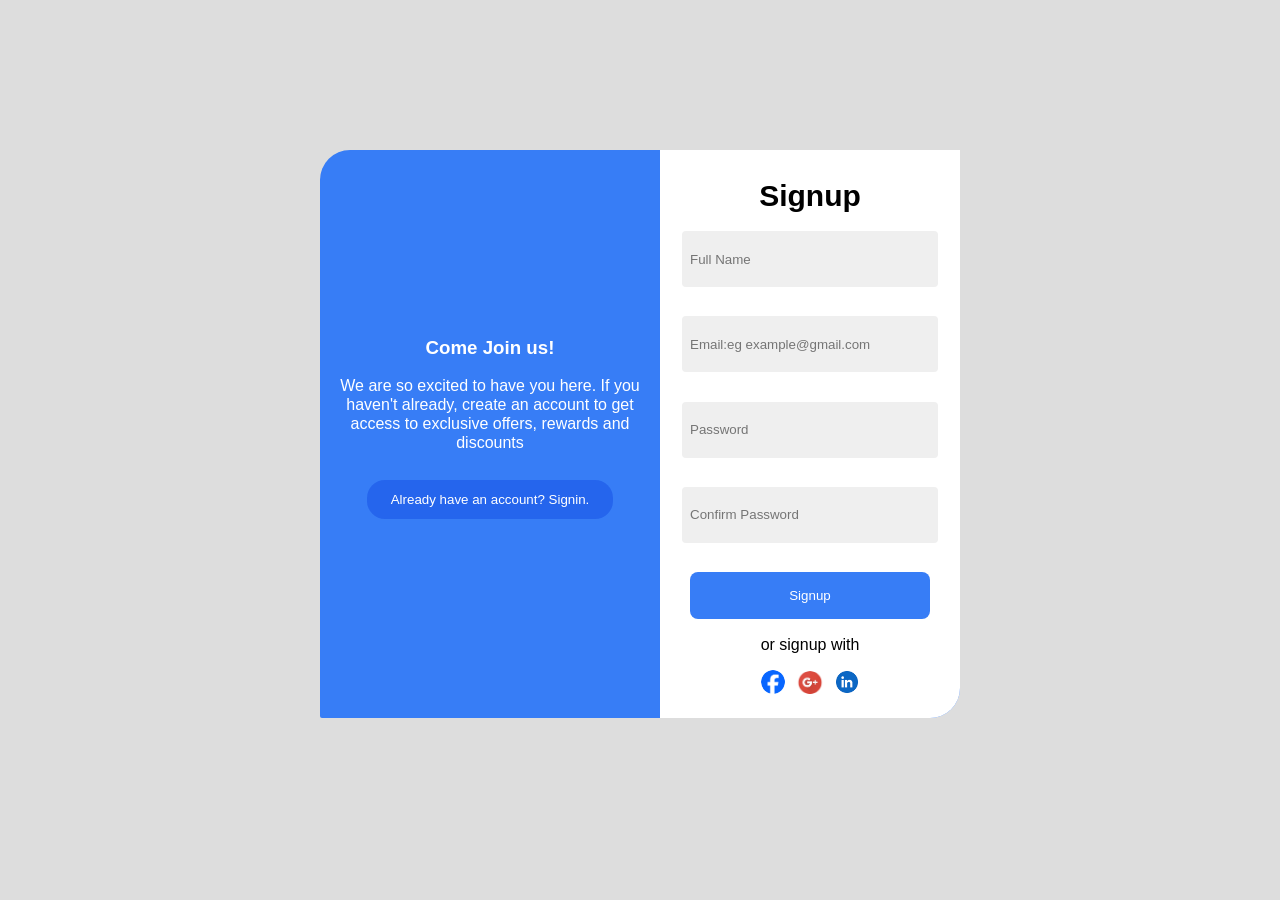
<file: index.html>
<!doctype html>
<html lang="en">
  <head>
    <meta charset="UTF-8" />
    <meta name="viewport" content="width=device-width, initial-scale=1.0" />
    <title>SignUp</title>
    <link rel="stylesheet" href="css/index.css" />
  </head>
  <body>
    <div id="main">
      <div id="join">
        <h3>Come Join us!</h3>
        <p>
          We are so excited to have you here. If you haven't already, create an
          account to get access to exclusive offers, rewards and discounts
        </p>
        <button>Already have an account? Signin.</button>
      </div>
      <div id="sign">
        <form action="">
          <legend>Signup</legend>
          <input type="text" id="fullname" placeholder="Full Name" required />
          <br />
          <input
            type="email"
            id="email"
            placeholder="Email:eg example@gmail.com"
            required
          />
          <br />
          <input
            type="password"
            id="password"
            placeholder="Password"
            required
          />
          <br />
          <input
            type="password"
            id="password"
            placeholder="Confirm Password"
            required
          />
          <br />
          <button type="submit">Signup</button>
          <p>or signup with</p>
          <div id="signicons">
            <div id="icons">
              <img src="assets/facebook.png" alt="facebook" srcset="" />
            </div>
            <div id="icons">
              <img src="assets/google.png" alt="google" srcset="" />
            </div>
            <div id="icons">
              <img src="assets/linkedin.png" alt="google" srcset="" />
            </div>
          </div>
        </form>
      </div>
    </div>
  </body>
</html>
</file>
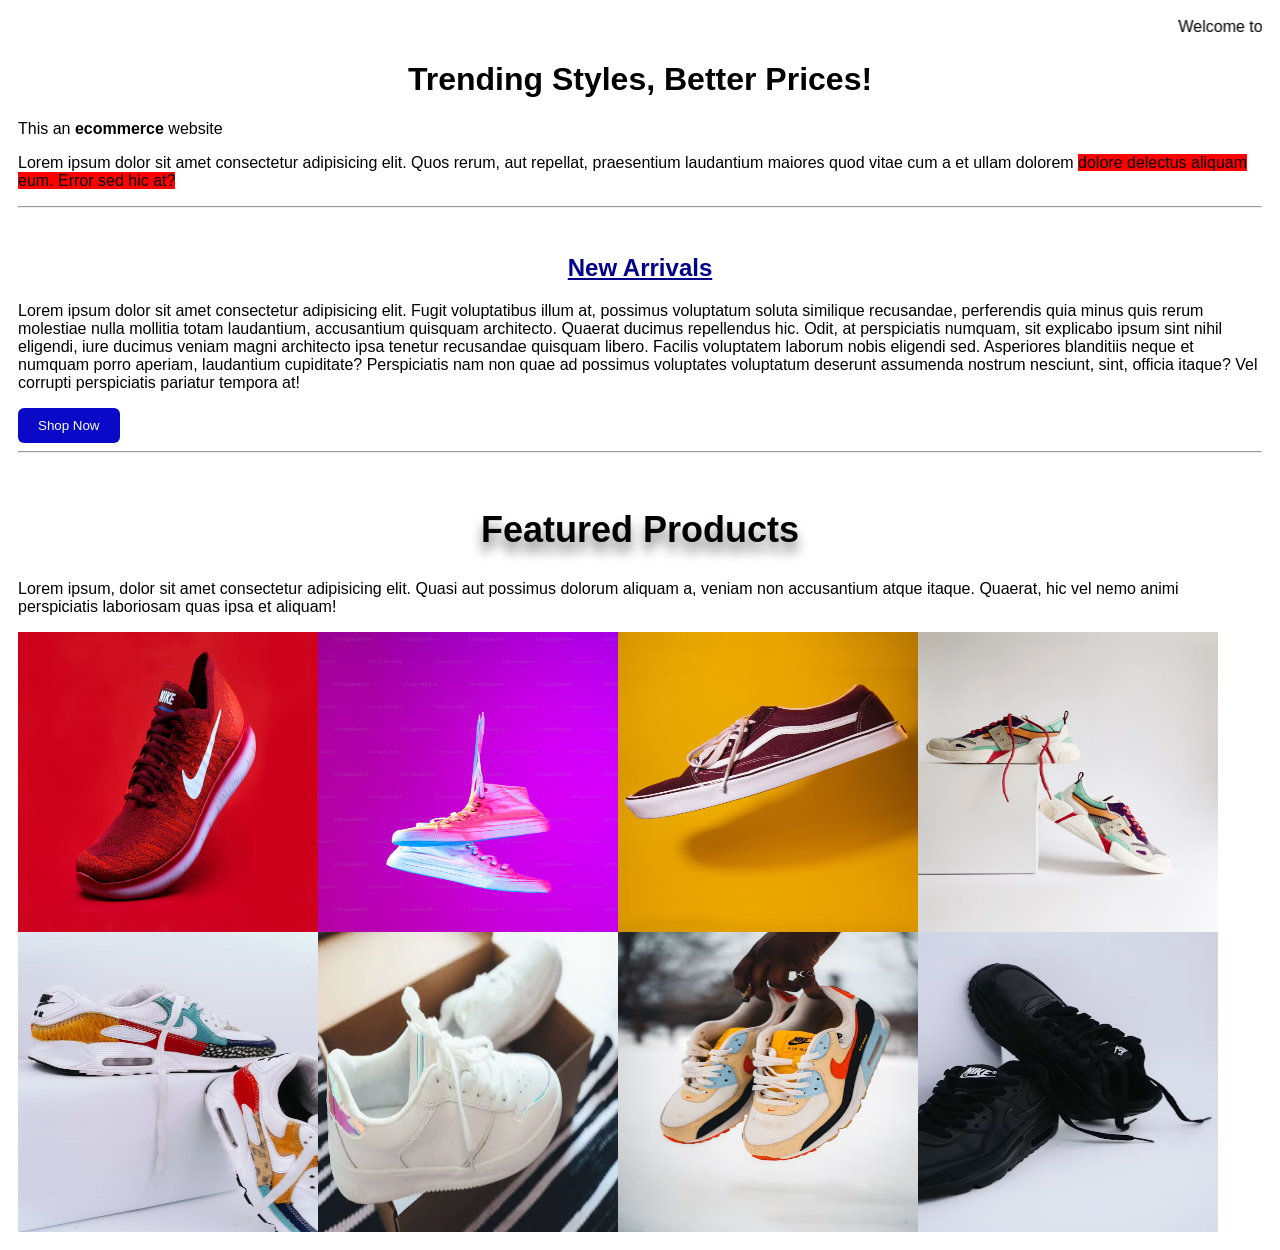
<file: Day1/index.html>
<!doctype html>
<html lang="en">
  <head>
    <meta charset="UTF-8" />
    <meta name="viewport" content="width=device-width, initial-scale=1.0" />
    <title>Homepage-MaliMart</title>
    <link rel="stylesheet" href="css/style.css" />
    <style>
      body {
        font-family: "Segoe UI", Tahoma, Geneva, Verdana, sans-serif;
        padding: 10px;
        /* margin: 0 auto; */
      }
      h1,
      h2,
      h3,
      h4,
      h5,
      h6 {
        text-align: center;
      }
    </style>
  </head>
  <body>
    <marquee behavior="" direction="">
      Welcome to Urban Styles. We <i>don't Just Sell</i>, We Style
    </marquee>
    <h1>Trending Styles, Better Prices!</h1>
    <p>This an <b>ecommerce</b> website</p>
    <p>
      Lorem ipsum dolor sit amet consectetur adipisicing elit. Quos rerum, aut
      repellat, praesentium laudantium maiores quod vitae cum a et ullam dolorem
      <mark style="background-color: red"
        >dolore delectus aliquam eum. Error sed hic at?</mark
      >
    </p>
    <hr />

    <br />
    <h2 style="color: darkblue"><u>New Arrivals</u></h2>
    <p>
      Lorem ipsum dolor sit amet consectetur adipisicing elit. Fugit
      voluptatibus illum at, possimus voluptatum soluta similique recusandae,
      perferendis quia minus quis rerum molestiae nulla mollitia totam
      laudantium, accusantium quisquam architecto. Quaerat ducimus repellendus
      hic. Odit, at perspiciatis numquam, sit explicabo ipsum sint nihil
      eligendi, iure ducimus veniam magni architecto ipsa tenetur recusandae
      quisquam libero. Facilis voluptatem laborum nobis eligendi sed. Asperiores
      blanditiis neque et numquam porro aperiam, laudantium cupiditate?
      Perspiciatis nam non quae ad possimus voluptates voluptatum deserunt
      assumenda nostrum nesciunt, sint, officia itaque? Vel corrupti
      perspiciatis pariatur tempora at!
    </p>

    <button>Shop Now</button>
    <hr />
    <br />
    <h2 id="featp">Featured Products</h2>
    <p>
      Lorem ipsum, dolor sit amet consectetur adipisicing elit. Quasi aut
      possimus dolorum aliquam a, veniam non accusantium atque itaque. Quaerat,
      hic vel nemo animi perspiciatis laboriosam quas ipsa et aliquam!
    </p>
    <div style="margin: 0 auto; display: flex; flex-direction: row;flex-wrap: wrap;">
    <img src="assets/image1.png" alt="sneaker1" />
    <img src="assets/image2.png" alt="sneaker2" />
    <img src="assets/image3.png" alt="sneaker3" />
    <img src="assets/image4.png" alt="sneaker4" />
    <img src="assets/image5.png" alt="sneaker5" />
    <img src="assets/image6.png" alt="sneaker6" />
    <img src="assets/image7.png" alt="sneaker7" />
    <img src="assets/image8.png" alt="sneaker8" />
    </div>
  </body>
</html>
</file>
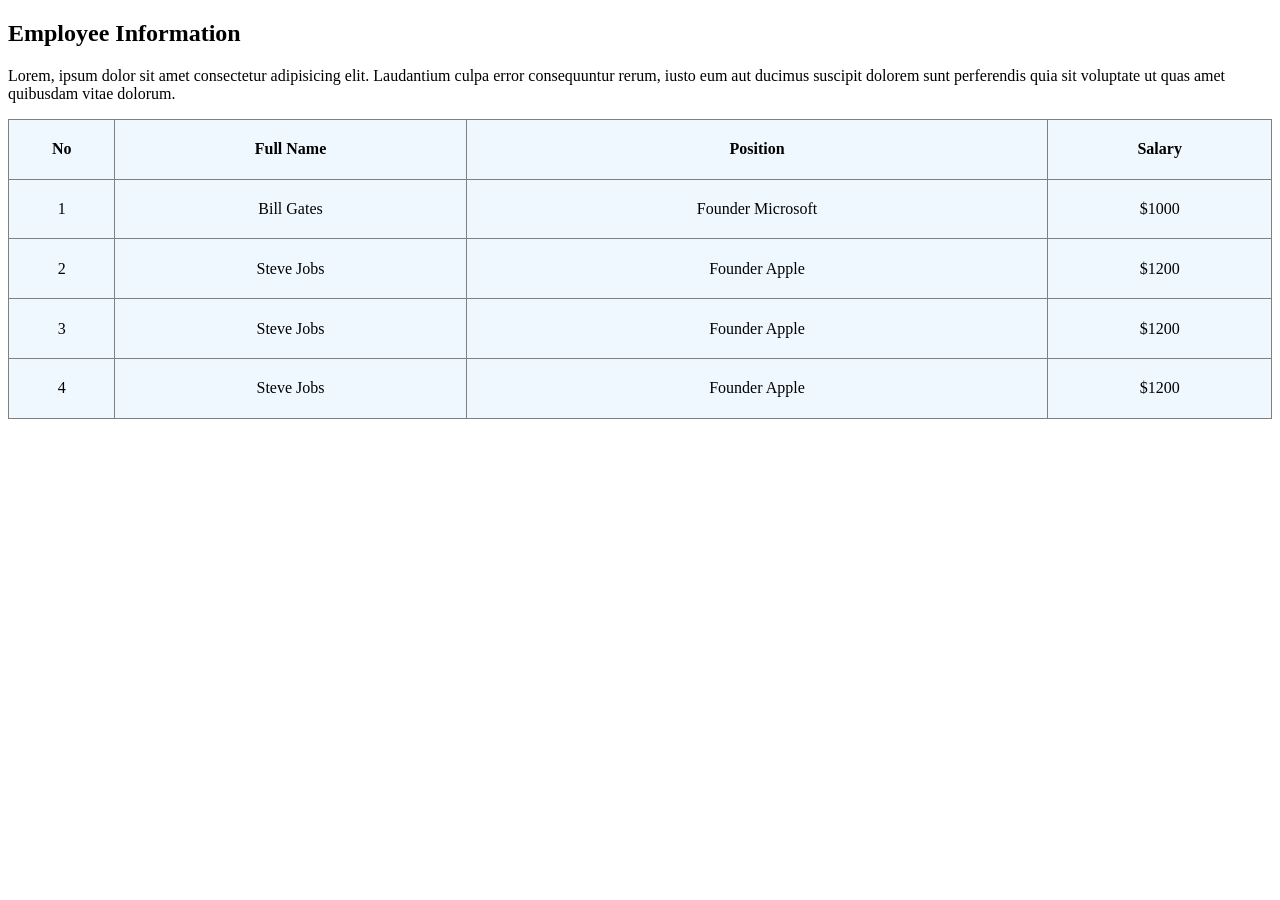
<file: Day1/employee.html>
<!doctype html>
<html lang="en">
  <head>
    <meta charset="UTF-8" />
    <meta name="viewport" content="width=device-width, initial-scale=1.0" />
    <title>Employee Info - MaliMart</title>

    <style>
        table,th,td{
            border: 1px solid gray;
            border-collapse: collapse;
        }

        table{
            width: 100%;
            height:300px;
            background-color: aliceblue;
        }

        td{
            text-align: center;
        }
    </style>
  </head>
  <body>
    <h2>Employee Information</h2>
    <p>
      Lorem, ipsum dolor sit amet consectetur adipisicing elit. Laudantium culpa
      error consequuntur rerum, iusto eum aut ducimus suscipit dolorem sunt
      perferendis quia sit voluptate ut quas amet quibusdam vitae dolorum.
    </p>

    <table>
      <tr>
        <th>No</th>
        <th>Full Name</th>
        <th>Position</th>
        <th>Salary</th>
      </tr>
      <tr>
        <td>1</td>
        <td>Bill Gates</td>
        <td>Founder Microsoft</td>
        <td>$1000</td>
      </tr>
      <tr>
        <td>2</td>
        <td>Steve Jobs</td>
        <td>Founder Apple</td>
        <td>$1200</td>
      </tr>
      <tr>
        <td>3</td>
        <td>Steve Jobs</td>
        <td>Founder Apple</td>
        <td>$1200</td>
      </tr>
      <tr>
        <td>4</td>
        <td>Steve Jobs</td>
        <td>Founder Apple</td>
        <td>$1200</td>
      </tr>
    </table>
  </body>
</html>
</file>
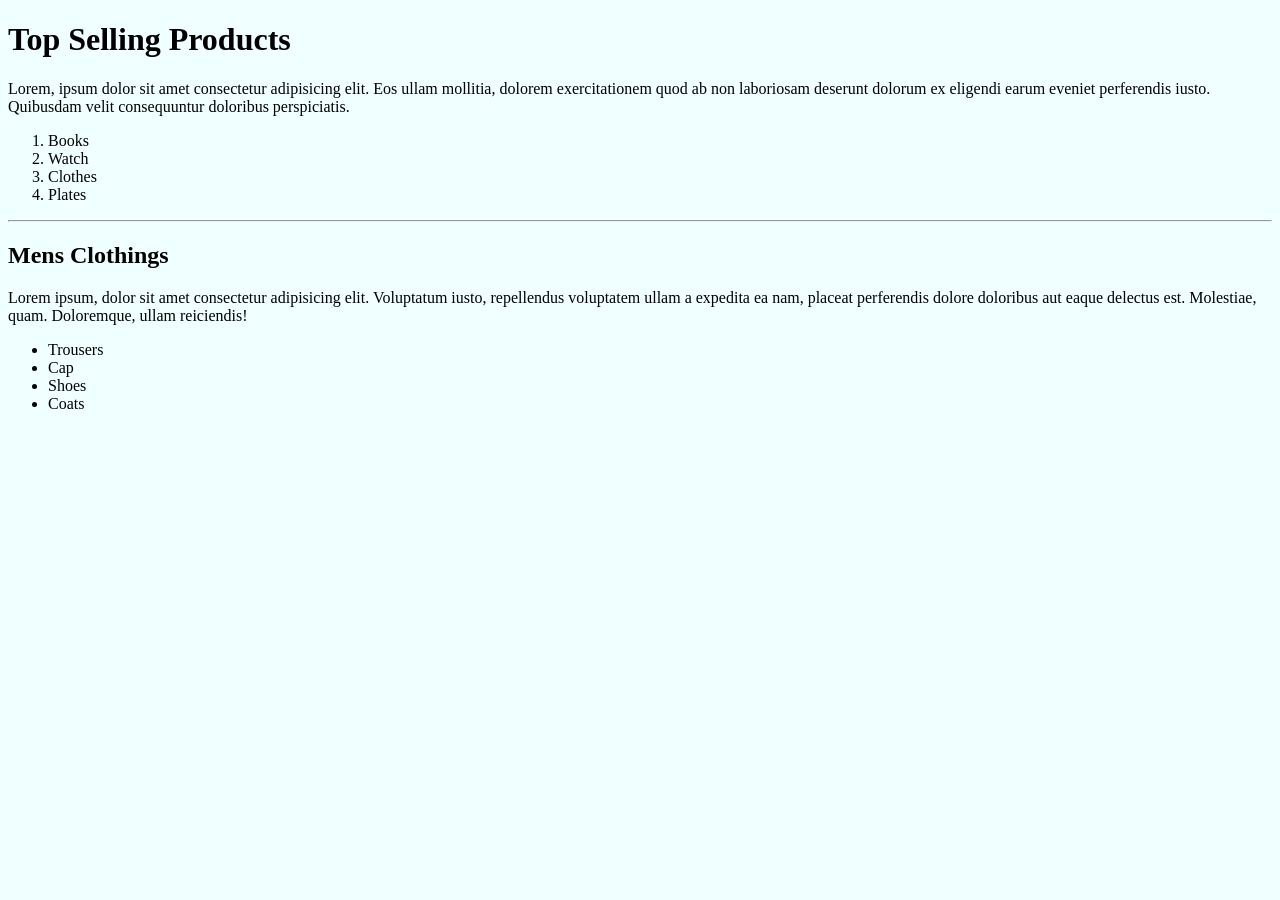
<file: Day1/product.html>
<!doctype html>
<html lang="en">
  <head>
    <meta charset="UTF-8" />
    <meta name="viewport" content="width=device-width, initial-scale=1.0" />
    <title>Document</title>
  </head>
  <body style="background-color: azure;">
    <h1>Top Selling Products</h1>
    <p>
      Lorem, ipsum dolor sit amet consectetur adipisicing elit. Eos ullam
      mollitia, dolorem exercitationem quod ab non laboriosam deserunt dolorum
      ex eligendi earum eveniet perferendis iusto. Quibusdam velit consequuntur
      doloribus perspiciatis.
    </p>

    <ol>
      <li>Books</li>
      <li>Watch</li>
      <li>Clothes</li>
      <li>Plates</li>
    </ol>
<hr>
    <h2>Mens Clothings</h2>
    <p>Lorem ipsum, dolor sit amet consectetur adipisicing elit. Voluptatum iusto, repellendus voluptatem ullam a expedita ea nam, placeat perferendis dolore doloribus aut eaque delectus est. Molestiae, quam. Doloremque, ullam reiciendis!</p>
    <ul>
      <li>Trousers</li>
      <li>Cap</li>
      <li>Shoes</li>
      <li>Coats</li>
    </ul>
  </body>
</html>
</file>
<file: css/index.css>
/* bg: #dddddd */
/* blue:#377df6 */
/* bt: #2565ed */
/* input:#efefef */
body {
  font-family: sans-serif;
  background-color: #dddddd;
  line-height: 1.2em;
  margin: 0;
  padding: 0;
}

#main {
  max-width: 50vw;
  max-height: 90vh;
  display: flex;
  flex-direction: row;
  /* flex-wrap: wrap; */
  background-color: #377df6;
  justify-content: center;
  align-items: center;
  margin: 0 auto;
  /* padding: 36px; */
  border-radius: 2px;
  margin-top: 150px;
  border-top-left-radius: 30px;
  border-bottom-right-radius: 30px;
}
@media screen and (max-width: 480px) {
  #main{
      flex-wrap: wrap;
       max-width: 90vw;
  max-height: 90vh;
  margin-top: 40px;
  }
}

@media (min-width: 768px) and (max-width: 1024px) {
#main{
  max-width: 90vw;
  max-height:80vh;
  margin-top: 250px;

}
}
#join {
  width: 100%;
  height: 100%;
  margin: 0;
  padding: 0;
  text-align: center;
  color: white;
  padding: 20px;
}
#join > button {
  background-color: #2565ed;
  border: none;
  color: white;
  padding: 12px 24px;
  border-radius: 18px;
  margin-bottom: 10%;
  margin-top: 12px;
   transition: transform 0.2s ease;
}

#join > button:hover {
  background-color: white;
  border: 1px solid #377df6;
  cursor: pointer;
  color: #252424;
  transform: scale(1.05);
}
#sign {
  background-color: white;
  width: 100%;
  height: 100%;
  margin: 0;
  padding: 0;
  display: flex;
  flex-direction: column;
  flex-wrap: wrap;
   border-bottom-right-radius: 30px;
  /* padding: 8px; */
}

#sign > form > input {
  background-color: #efefef;
  border: none;
  border-radius: 4px;
  width: 80%;
  height: 40px;
  margin-bottom: 10px;
  padding: 8px;
}


#sign > form {
  justify-content: center;
  align-items: center;
  margin: 0 auto;
  margin-left: 0;
  margin-right: 0;
  display: flex;
  flex-direction: column;
  flex-wrap: wrap;
}

#sign > form > button {
  background-color: #377df6;
  border: none;
  color: white;
  padding: 16px;
  width: 80%;
  border-radius: 8px;
  transition: transform 0.2s ease;
}
#sign > form > button:hover {
  background-color: white;
  border: 1px solid #377df6;
  cursor: pointer;
  color: #252424;
  transform: scale(1.05);
}

#sign > form > p {
  text-align: center;
}

#signicons {
  display: flex;
  flex-direction: row;
  flex-wrap: nowrap;
  justify-content: center;
  align-items: center;
  margin: 0 auto;
  gap: 10px;
  margin-bottom: 20px;
}

#icons > img {
  max-width: 30px;
  max-height: 24px;
  border-radius: 50%;
  object-fit: cover;
}

#icons {
  /* background-color: #efefef; */
  border-radius: 50%;
  cursor: pointer;
}
legend {
  text-align: center;
  padding: 6px;
  font-weight: 700;
  font-size: 30px;
  margin: 30px 0 20px 0;
}
</file>
<file: Day1/css/style.css>
button{
    padding: 10px 20px;
    background-color: rgb(9, 9, 199);
    color: white;
    border-radius: 6px;
    border: none;
}

#featp{
font-size: 36px;
text-shadow: 0 10px 12px gray;
}

img{
    height:300px;
    width:300px;
}
</file>
